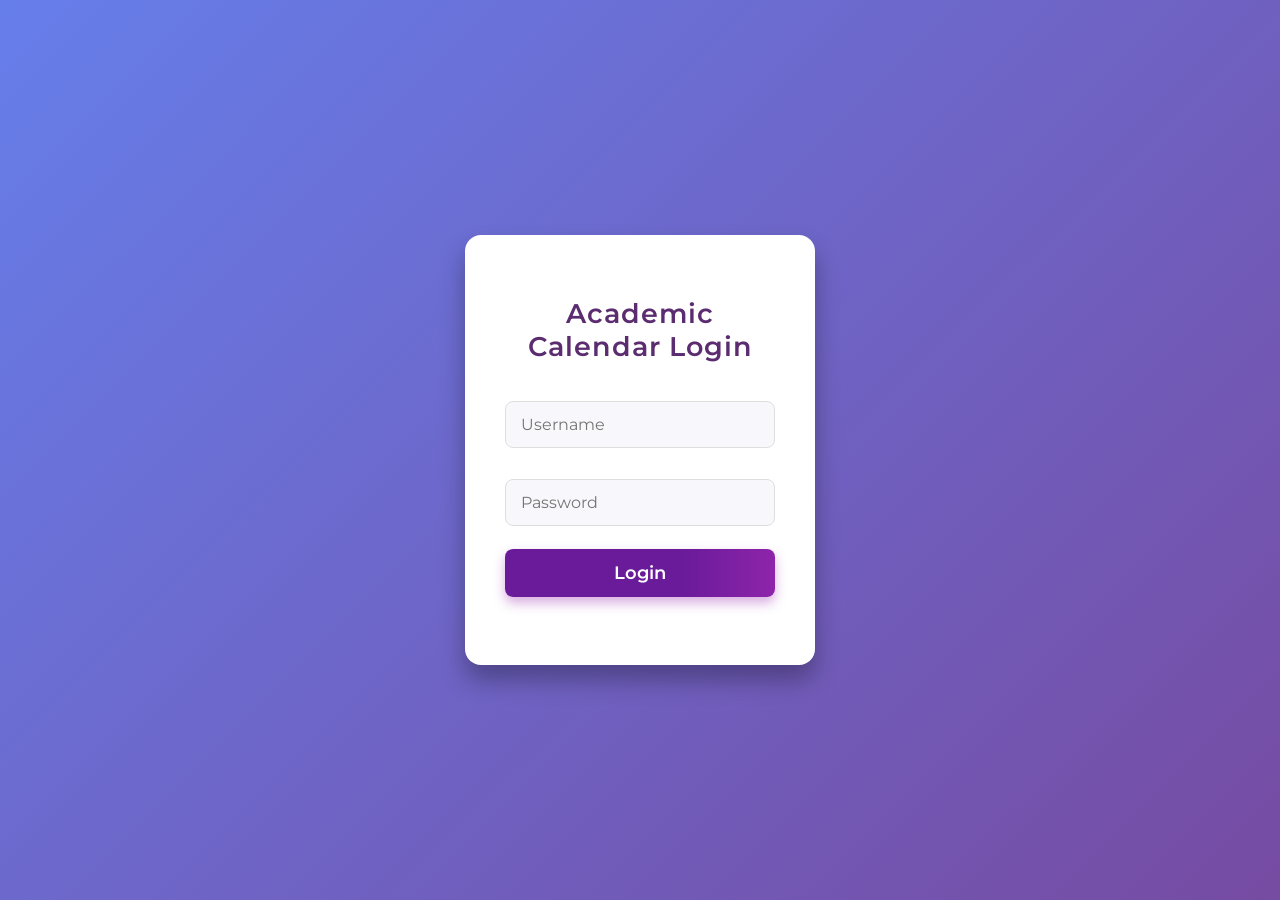
<file: index.html>
<!DOCTYPE html>
<html>
<head>
  <title>Academic Calendar Login</title>
  <meta name="viewport" content="width=device-width, initial-scale=1">
  <style>
    @import url('https://fonts.googleapis.com/css2?family=Montserrat:wght@400;600&display=swap');
    * {
      box-sizing: border-box;
      font-family: 'Montserrat', sans-serif;
    }
    body {
      margin: 0;
      padding: 0;
      min-height: 100vh;
      background: linear-gradient(135deg, #667eea, #764ba2);
      display: flex;
      justify-content: center;
      align-items: center;
    }
    .login-container {
      background: #fff;
      padding: 40px 40px 30px 40px;
      border-radius: 16px;
      box-shadow: 0 15px 25px rgba(0,0,0,0.30);
      width: 350px;
      max-width: 98vw;
      text-align: center;
      color: #333;
      transition: transform 0.3s;
    }
    .login-container:hover {
      transform: translateY(-3px) scale(1.01);
      box-shadow: 0 22px 32px rgba(0,0,0,0.33);
    }
    .login-container h2 {
      font-weight: 600;
      margin-bottom: 25px;
      font-size: 27px;
      color: #5B2C6F;
      letter-spacing: 1px;
    }
    input[type="text"], input[type="password"] {
      width: 100%;
      padding: 13px 15px;
      margin: 13px 0 18px 0;
      border: 1px solid #dedede;
      border-radius: 8px;
      font-size: 16px;
      transition: border-color 0.2s, box-shadow 0.2s;
      background: #f8f8fc;
      color: #2d2d2d;
    }
    input[type="text"]:focus,
    input[type="password"]:focus {
      outline: none;
      border-color: #764ba2;
      box-shadow: 0 0 7px #b39ddb99;
      background: #fff;
    }
    button {
      background: linear-gradient(90deg, #6a1b9a 66%, #8e24aa 100%);
      color: #fff;
      border: none;
      border-radius: 8px;
      padding: 13px 0 13px 0;
      width: 100%;
      font-size: 18px;
      font-weight: 600;
      cursor: pointer;
      margin-top: 5px;
      transition: background 0.3s, box-shadow 0.3s;
      box-shadow: 0 6px 12px #9c27b061;
    }
    button:hover, button:focus {
      background: linear-gradient(90deg, #8e24aa 50%, #ab47bc 100%);
      box-shadow: 0 9px 20px #ab47bcbb;
    }
    #login-msg {
      margin-top: 18px;
      font-weight: 600;
      font-size: 14px;
      color: #D84315;
      min-height: 20px;
    }
    @media(max-width: 500px) {
      body {
        padding: 0;
      }
      .login-container {
        width: 97vw;
        padding: 22px 9vw 18px 9vw;
        border-radius: 11px;
      }
      .login-container h2 {
        font-size: 22px;
        margin-bottom: 17px;
      }
      input[type="text"], input[type="password"] {
        font-size: 15px;
      }
      button {
        font-size: 16px;
        padding: 11px 0 11px 0;
      }
    }
    @media(max-width: 350px) {
      .login-container {
        padding: 15px 3vw 12px 3vw;
      }
    }
  </style>
</head>
<body>
  <div class="login-container">
    <h2>Academic Calendar Login</h2>
    <input type="text" id="username" placeholder="Username" autocomplete="username" />
    <input type="password" id="password" placeholder="Password" autocomplete="current-password" />
    <button onclick="login()">Login</button>
    <div id="login-msg"></div>
  </div>
  <script>
    const apiURL = "https://script.google.com/macros/s/AKfycbzsMIwmP48TRS4eIgDHNPzgQiQysQPQdQClLVshJ2qBqWJ5qgbDTpp0dUwPv6JzfMPVUA/exec";

    function login() {
      let uname = document.getElementById("username").value;
      let pwd = document.getElementById("password").value;
      fetch(`${apiURL}?action=login&username=${uname}&password=${pwd}`)
        .then(res => res.json())
        .then(data => {
          if (data.success && data.admin) {
            localStorage.setItem("role", "admin");
            window.location.href = "admin.html";
          } else if (data.success && data.emp) {
            localStorage.setItem("role", "employee");
            localStorage.setItem("emp", JSON.stringify(data.emp));
            window.location.href = "employee.html";
          } else {
            document.getElementById("login-msg").textContent = "Invalid credentials";
          }
        });
    }
  </script>
</body>
</html>
</file>
<file: style.css>
/* --- 🎯 FIX 1: ADVANCED SHADOW & SOFTER TEXT COLOR --- */
:root {
  --primary-color: #a259ff;
  --accent-color: #ffb74d;
  --secondary-color: #f48fb1;
  --text-dark: #2c3e50; /* Softer, less harsh black */
  --text-light: #fff;
  --card-bg: #ffffff;
  /* Updated for dual-layer depth effect */
  --shadow-color-subtle: rgba(0, 0, 0, 0.05); 
  --shadow-color-deep: rgba(0, 0, 0, 0.12);
  --radius: 20px;
  --transition: all 0.3s ease;
}

/* Update all Card Shadows to use the new layered effect */
.dashboard-header,
.calendar-card,
#employeePanel,
#leave-requests-list,
#events-list,
#add-forms-container,
.modal-content {
  /* Using two shadows for better elevation and depth */
  box-shadow: 0 4px 10px var(--shadow-color-subtle),
              0 15px 30px var(--shadow-color-deep); 
}
/* Keep your purple gradient background from login page */
body {
  margin: 0;
  font-family: "Poppins", sans-serif;
  background: linear-gradient(135deg, #800080, #955ede);
  min-height: 100vh;
  color: var(--text-dark);
  transition: var(--transition);
}

/* ===== CONTAINER ===== */
.admin-container {
  padding: 25px;
  max-width: 1300px;
  margin: 0 auto;
}

/* ===== HEADER ===== */
.dashboard-header {
  display: flex;
  justify-content: space-between;
  align-items: center;
  background: var(--card-bg);
  padding: 15px 25px;
  border-radius: var(--radius);
  box-shadow: 0 8px 25px var(--shadow-color);
  color: var(--text-dark);
  font-weight: 500;
  margin-bottom: 25px; /* Added spacing between header and calendar */

  /* --- 🎯 FIX 7: INCREASED SPACING FOR CLARITY --- */

/* Header ke neeche gap badhaya */
.dashboard-header {
  margin-bottom: 30px; 
}

/* Section Grid mein cards ke beech gap badhaya */
.section-grid {
  gap: 25px; /* Ya 30px agar zyada space chahiye */
}

/* Add Forms Container ke andar spacing */
#add-forms-container {
    padding: 35px; /* Padding badhaya for premium look */
}
}

.dashboard-header h2 {
  font-size: 1.4rem;
  color: var(--primary-color);
}

/* --- 🎯 FIX 10: SECTION HEADING VISUAL WEIGHT --- */

/* Targets h3 in Employee, Leaves, Events, Forms */
#employeePanel h3,
#leave-requests-list h3,
#events-list h3,
#add-forms-container h3,
.modal-content h3 {
    /* Primary color ka left border add kiya */
    border-left: 5px solid var(--primary-color);
    padding-left: 15px; 
    font-size: 1.25rem; /* Thoda bada font size */
    margin-bottom: 20px; /* Thodi zyada space */
    font-weight: 700; /* Zyaada bold */
}


#logout-btn {
  background: linear-gradient(135deg, var(--primary-color), var(--secondary-color));
  color: #fff;
  border: none;
  border-radius: 25px;
  padding: 10px 20px;
  font-weight: 500;
  cursor: pointer;
  transition: var(--transition);
}

#logout-btn:hover {
  transform: scale(1.05);
  opacity: 0.9;
}

/* ===== CALENDAR CARD ===== */
.calendar-card {
  background: var(--card-bg);
  border-radius: var(--radius);
  box-shadow: 0 8px 20px var(--shadow-color);
  padding: 20px;
  transition: var(--transition);
  margin-bottom: 25px;
}

/* ===== CALENDAR CARD ===== */

/* Add spacing between Admin Dashboard and November 2025 */
.calendar-header {
  display: flex;
  justify-content: center;
  align-items: center;
  font-weight: 600;
  margin: 20px 0; /* Increased spacing */
  /* Increased horizontal gap between elements (buttons and month name) */
  gap: 20px;
}

.calendar-header button {
  background: var(--primary-color);
  color: white;
  border: none;
  border-radius: 10px;
  padding: 5px 10px;
  cursor: pointer;
  transition: var(--transition);
}

/* ... (rest of the calendar styles) ... */


.calendar-header button:hover {
  background: var(--accent-color);
}

/* ===== WEEKDAYS ===== */
.calendar-weekdays {
  display: grid;
  grid-template-columns: repeat(7, 1fr);
  text-align: center;
  color: var(--primary-color);
  font-weight: 500;
  margin-bottom: 8px;
}

/* ===== CALENDAR DATES ===== */
/* ===== CALENDAR DATES ===== */

/* ===== CALENDAR DATES ===== */
/* ===== CALENDAR DATES ===== */
.calendar-days div {
    padding: 10px 5px; 
    border-radius: 20px;
    cursor: pointer;
    transition: var(--transition);
    text-align: center;
    height: 70px;
    display: flex;
    flex-direction: column;
    align-items: center;
    justify-content: center;
    box-sizing: border-box; /* Ensures padding is included in height/width */
    
    /* 🎯 FIX 1: Overlap se bachne ke liye content ka margin/spacing kam karein */
    /* Hum padding ko 5px hi rakhte hain, aur yeh सुनिश्चित karte hain ki inner content overflow na kare */
}

/* 🎯 FIX 2: Date aur label (PH, CH, etc.) ke liye extra space define karein */
.calendar-days div > * {
    /* Har inner element ko thodi si horizontal breathing space de dein */
    margin-left: 1px;
    margin-right: 1px;
}

/* Inactive dates (previous or next month) */
.calendar-days > div.inactive {
  background-color: #ffffff;
  color: #ccc;
  box-shadow: none;
}


.calendar-days {
  display: grid;
  grid-template-columns: repeat(7, 1fr);
  gap: 10px; /* Same gap between all date columns */
}


/* ===== CALENDAR DATES CONTAINER FIX (For Animation) ===== */
.calendar-days {
    display: grid;
    grid-template-columns: repeat(7, 1fr);
    gap: 10px;
    
    /* 🎯 FIX 1a: Animation ke liye zaroori: Current month container ko overflow hide karein */
    overflow: hidden; 
    
    /* 🎯 FIX 1b: Animation ke liye position relative set karein */
    position: relative; 
    
    /* Transition ko smooth rakhne ke liye height change par transition */
    transition: height 0.3s ease-out; 
}

/* 🎯 FIX 2: ANIMATION KEYFRAMES AND CLASSES */

/* Naye month ko right se slide karke screen par laana */
@keyframes slideInRight {
    from {
        transform: translateX(100%); /* Screen ke bahar right side se start hoga */
        opacity: 0.5;
    }
    to {
        transform: translateX(0); /* Final position */
        opacity: 1;
    }
}

/* Purane month ko screen se left ki taraf slide karke bahar le jaana */
@keyframes slideOutLeft {
    from {
        transform: translateX(0); /* Start from current position */
        opacity: 1;
    }
    to {
        transform: translateX(-100%); /* Left side se screen ke bahar chala jayega */
        opacity: 0;
    }
}

.slide-in-right {
    animation: slideInRight 0.4s ease-out forwards;
}

.slide-out-left {
    animation: slideOutLeft 0.4s ease-out forwards;
    /* Jab animation ho jaaye, toh element ko hata dein */
    position: absolute; 
    top: 0;
    left: 0;
    width: 100%;
}

/* --- 🎯 FIX 12: CALENDAR DATE BLOCK BACKGROUND --- */

/* Calendar Days Grid me har cell (div) ko target karein */
/* ===== CALENDAR DATES ===== */
.calendar-days {
    display: grid;
    grid-template-columns: repeat(7, 1fr);
    /* 🎯 FIX 1: Border-box ensure karta hai ki padding aur border width ke andar ho */
    box-sizing: border-box; 
    gap: 10px; /* Same gap between all date columns */
    overflow: hidden; 
    position: relative; 
    transition: height 0.3s ease-out; 
    padding: 0 10px; /* Horizontal padding added to container (optional but helps) */

    box-sizing: border-box;
}

/* 🎯 Agar PH/CH label date number ke upar overlap ho raha hai, toh isko thoda chhota kar dein */
.holiday-type {
    font-size: 0.7rem;
    font-weight: bold;
    color: #bb4dff;
    /* 🎯 FIX 2: Label ko date se dur rakhne ke liye margin de dein */
    margin-top: 4px; 
}
/* Inactive dates (pichle ya agle mahine ki) ko white rakhenge */
.calendar-days > div.inactive {
    background-color: white; /* Inactive cells ka background clear rakha */
    color: #ccc; /* Dates ko halka kiya */
    box-shadow: none; /* Shadow hata do */
}


/* Existing colors (holiday, today, leave, weekoff) will automatically override the #f7f7f7.
   Hum yeh ensure karenge ki vo colors sahi hain. */

/* EXAMPLE: Agar Today ka color override nahi ho raha, to usse update karein */
.calendar-days > div.today {
    background-color: #afe6a3; /* Today ka color maintain/ensure kiya */
    color: white; 
    font-weight: bold;
}

/* EXAMPLE: Approved Leave ka color */
.calendar-days > div.leave {
   .calendar-days .leave {
    /* 🎯 FIX: कलर को #fcdde6 पर सेट करें - यह हल्का, वीडियो जैसा गुलाबी रंग है */
    background-color: #fcdde6; 
    color: #DE0F54; /* Text color */
    font-weight: bold;
}
}

/* Ensure the holiday-type badge background is clear (Optional, if you have one) */
.calendar-days > div .holiday-type {
    /* If you want the badge to stand out */
    /* background-color: rgba(255, 255, 255, 0.8); */
    font-size: 0.7em;
    font-weight: 500;
}

.calendar-days div {
  padding: 10px 5px; /* Added padding */
  border-radius: 20px;
  cursor: pointer;
  transition: var(--transition);
  text-align: center;
  height: 70px; /* Equal size for all boxes */
  display: flex;

  /* --- KEY CHANGES --- */
  flex-direction: column; /* Stack date and label vertically */
  align-items: center;
  justify-content: center;
  box-sizing: border-box; /* Keeps height consistent */
  /* --- END CHANGES --- */
}


/* Add :not() to the selector */
.calendar-days div:not(.holiday, .weekoff, .leave, .today):hover {
  background: var(--accent-color);
  color: white;
  transform: scale(1.05);
}

/* --- 🎯 FIX 4: CALENDAR DAY HOVER ENHANCEMENT --- */
/* --- 🎯 FIX 4: CALENDAR DAY HOVER ENHANCEMENT --- */
.calendar-days div:not(.holiday, .weekoff, .leave, .today):hover {
    background: var(--accent-color);
    color: white;
    /* 🎯 FIX 3: ISS LINE KO HATAA DEIN YA 'scale(1)' PAR SET KAREIN */
    transform: scale(1); 
    
    /* Shadow rakhte hain, agar aapko chahiye */
    box-shadow: 0 5px 15px rgba(255, 183, 77, 0.4); 
}

/* Global button/div hover styles ko bhi check karein, agar woh bhi affect kar rahe hain: */
.calendar-days div:not(.holiday, .weekoff, .leave, .today):hover {
    /* ... */
    transform: scale(1); /* Ensure no scaling is happening */
}

/* Active/Selected date ko thoda soft banate hain */
.calendar-day.active,
.calendar-day.selected {
    background-color: var(--accent-color) !important;
    color: var(--text-dark) !important; /* Text color ko dark rakhein */
    box-shadow: 0 4px 10px rgba(0, 0, 0, 0.15);
    /* Transition ko apply karo taki smooth dikhe */
    transition: var(--transition);
}


/* ===== LEGEND ===== */
.calendar-legend {
  display: flex;
  justify-content: center; /* Centered line */
  align-items: center;
  gap: 20px;
  margin-top: 20px;
  text-align: center;
  font-size: 0.95rem;

  /* --- 🎯 FIX 9: ELEVATED LEGEND COLORS --- */

.legend-color {
  width: 16px; /* Thoda bada kiya */
  height: 16px; /* Thoda bada kiya */
  border-radius: 50%;
  /* Small shadow added to make the color dots 'pop' */
  box-shadow: 0 2px 5px rgba(0, 0, 0, 0.2); 
}
}

.legend-item {
  display: flex;
  align-items: center;
  gap: 6px;
}

.legend-color {
  width: 14px;
  height: 14px;
  border-radius: 50%;
}

.holiday-color { background: #42a5f5; }
.weekoff-color { background: #ceced0; }
.leave-color { background: #de0f54; }
.today-color { background: #81c784; }

/* ===== SECTION GRID ===== */
.section-grid {
  margin-top: 25px;
  display: grid;
  grid-template-columns: repeat(auto-fit, minmax(310px, 1fr));
  gap: 20px;

  /* --- 🎯 FIX 7: INCREASED SPACING FOR CLARITY --- */

/* Header ke neeche gap badhaya */
.dashboard-header {
  margin-bottom: 30px; 
}

/* Section Grid mein cards ke beech gap badhaya */
.section-grid {
  gap: 25px; /* Ya 30px agar zyada space chahiye */
}

/* Add Forms Container ke andar spacing */
#add-forms-container {
    padding: 35px; /* Padding badhaya for premium look */
}
}

/* ===== EMPLOYEE LIST ===== */
#employeePanel {
  background: var(--card-bg);
  border-radius: var(--radius);
  box-shadow: 0 8px 20px var(--shadow-color);
  padding: 30px;
}

#employeePanel h3 {
  color: var(--primary-color);
  font-size: 1.1rem;
  margin-bottom: 54px;
}

#empSearch {
  width: 100%;
  padding: 8px 1px;
  border: 1px solid #ddd;
  border-radius: 10px;
  margin-bottom: 10px;
  font-family: inherit;
  text-align: center;
}

.employee-list {
  list-style: none;
  padding: 0;
  margin: 0;
}

.employee-list li {
  background: #f9f9ff;
  border-radius: 12px;
  margin-bottom: 10px;
  padding: 10px;
  cursor: pointer;
  transition: var(--transition);
  font-weight: 500;
  color: var(--text-dark);
  text-align: center;
}

.employee-list li:hover {
  background: linear-gradient(135deg, #a259ff, #f48fb1);
  color: white;
  transform: scale(1.02);
}

/* --- 🎯 FIX 6: EMPLOYEE LIST HOVER SHADOW --- */
.employee-list li:hover {
    background: linear-gradient(135deg, #a259ff, #f48fb1);
    color: white;
    transform: scale(1.02);
    /* Purple gradient ke matching subtle shadow add kiya */
    box-shadow: 0 5px 15px rgba(162, 89, 255, 0.4); 
}

/* Employee folder open style */
.employee-folder {
  margin-left: 15px;
  background: #f5f5ff;
  border-left: 3px solid var(--primary-color);
  padding: 10px 15px;
  border-radius: 10px;
}

/* ===== LEAVE REQUESTS ===== */
#leave-requests-list {
  background: var(--card-bg);
  border-radius: var(--radius);
  box-shadow: 0 8px 20px var(--shadow-color);
  padding: 20px;
  overflow-x: auto;

  
  background: var(--card-bg);
  border-radius: var(--radius);
  box-shadow: 
    0 4px 10px var(--shadow-color-subtle),
    0 15px 30px var(--shadow-color-deep);

  /* Height adjusts to content */
  height: auto;
  max-height: none;

  /* Spacing like Employee Panel */
  padding: 30px;

  /* Allow horizontal scroll only (for wide tables) */
  overflow-x: auto;
  overflow-y: visible;


}

#leave-requests-list h3 {
  color: var(--primary-color);
  font-size: 1.1rem;
  margin-bottom: 17px;
}

#admin-leave-requests {
  width: 100%;
  border-collapse: collapse;
}

#admin-leave-requests th,
#admin-leave-requests td {
 padding: 12px 10px;  /* Padding को 9px से 12px किया for better spacing */
border-bottom: 1px solid #eee;
text-align: left;

}

#admin-leave-requests tr:hover {
  background: #f9f9ff;
}

.approve-btn,
.reject-btn {
  border: none;
  padding: 6px 12px;
  border-radius: 20px;
  font-weight: 500;
  color: #fff;
  cursor: pointer;
  transition: var(--transition);
  font-size: 0.9rem;
}

.approve-btn {
  background: linear-gradient(135deg, #4caf50, #81c784);
}

.reject-btn {
  background: linear-gradient(135deg, #e53935, #ef5350);
}

.approve-btn:hover,
.reject-btn:hover {
  transform: scale(1.05);
}

/* ===== EVENTS ===== */
#events-list {
  background: var(--card-bg);
  border-radius: var(--radius);
  box-shadow: 0 8px 20px var(--shadow-color);
  padding: 15px;
}

#events-list h3 {
  color: var(--primary-color);
  margin-bottom: 8px;
}


/* ===== ADD FORMS ===== */
#add-forms-container {
  background: var(--card-bg);
  border-radius: var(--radius);
  box-shadow: 0 8px 20px var(--shadow-color);
  /* Increased padding from 20px to 30px */
  padding: 30px;
}

.form-row {
    /* 🎯 Increased spacing between fields */
    margin-bottom: 20px;
}

/* --- 🎯 FIX 2: INPUT FIELDS (Inset Shadow & Softer Radius) --- */
input,
select {
    /* 1. Radius ko 10px se 15px kiya for smoother look */
    border-radius: 15px;
    /* 2. Added a subtle inset shadow for depth/press effect */
    box-shadow: inset 0 1px 3px rgba(0, 0, 0, 0.08); 
}

/* --- 🎯 FIX 3: BUTTON ACTIVE/PRESS EFFECT --- */
/* Add button press effect (Scale down on click) */
button:active {
    transform: scale(0.98); 
    /* Click par shadow hata denge for real 'press' feel */
    box-shadow: none !important;
}

/* Log out button ko bhi yahi effect de do */
#logout-btn:active {
    transform: scale(0.98);
}

/* --- 🎯 FIX 8: FOCUS VISIBILITY (User Engagement) --- */

input:focus,
select:focus,
#empSearch:focus {
    /* Default ugly outline hatao */
    outline: none; 
    /* Primary color ka subtle glow do */
    border-color: var(--primary-color);
    box-shadow: 0 0 0 3px rgba(162, 89, 255, 0.25); /* Primary color glow */
    transition: box-shadow 0.2s ease;
}

input,
select {
  width: 100%;
  /* Internal padding set to 15px on left/right */
  padding: 12px 15px;
  border: 1px solid #ddd;
  border-radius: 10px;
  font-family: inherit;
  font-size: 1rem;
  box-sizing: border-box;
  /* Text is left-aligned for easy typing */
  text-align: left;
}



/* 🎯 FIX 3: Add Employee Button (High Priority Styling) */
#addEmployeeBtn {
    background: linear-gradient(135deg, var(--primary-color), var(--secondary-color)) !important; 
    color: white !important;
    border: none !important;
    border-radius: 25px !important; 
    /* Make it significantly bigger */
    padding: 14px 25px !important; 
    font-weight: 600 !important;
    font-size: 1.1rem !important; /* Larger text */
    width: 100% !important; /* Full width */
    margin-top: 10px !important; /* Add top margin for separation */
    /* Zaroori: Global button hover ko override karein */
    transform: none !important; 
}

#addEmployeeBtn:hover {
    opacity: 0.9;
    transform: scale(1.01) !important;
}

/* Global Button Styles ko thoda kam prominent rakhte hain */
button {
    /* Existing global button styles yahan honge */
    padding: 10px 20px; 
    border-radius: 20px;
}

button {
  background: linear-gradient(135deg, var(--primary-color), var(--secondary-color));
  color: white;
  border: none;
  border-radius: 20px;
  padding: 8px 18px;
  font-weight: 500;
  cursor: pointer;
  transition: var(--transition);
}

button:hover {
  opacity: 0.9;
  transform: scale(1.03);
}


/* ===== MODAL ===== */

.modal {
    display: none; 
    position: fixed;
    z-index: 1000;
    left: 0;
    top: 0;
    width: 100%;
    height: 100%;
    overflow: hidden; /* Main modal overlay should not scroll */
    background-color: rgba(0, 0, 0, 0.5); 
    justify-content: center;
    align-items: center;
    opacity: 0; 
    transition: opacity 0.4s ease; 

    /* --- 🎯 FIX 5: MODAL BACKDROP BLUR (Requires modern browser) --- */
.modal {
    /* ... existing styles ... */
    
    /* Background ko thoda light kiya for better blur contrast */
    background-color: rgba(0, 0, 0, 0.3); 
    
    /* Add the blur effect (Main Advanced Feature) */
    backdrop-filter: blur(5px);
    -webkit-backdrop-filter: blur(5px); /* For Safari support */
    
    /* Ensure the modal overlay is full screen and not scrollable */
    overflow: hidden; 
}
}

/* Modal is shown by JS setting display: flex and then adding 'show' class */
.modal.show {
    display: flex; 
    opacity: 1; 
}

.modal-content {
    background: var(--card-bg);
    border-radius: var(--radius);
    box-shadow: 0 0 20px rgba(0, 0, 0, 0.15);
    padding: 15px;
    position: relative; 
    
    /* 🛠️ FIX 1: Modal Content ko screen ke andar constrain karna */
    max-width: 600px; 
    width: 90%; 
    margin: 50px auto; 
    
    /* Max height set karte hain, taki content visible rahe */
    max-height: 90vh; /* Viewport height ka 90% */
    display: flex;
    flex-direction: column; /* Allows content and close button to stack */
    
    transform: scale(0.7); 
    opacity: 0; 
    transition: transform 0.4s ease, opacity 0.4s ease; 
}

/* 🎯 KEY FIX: Yeh block content ko scrollable banayega */
.modal-body-scroll {
    /* 🛠️ FIX 2: Content ko scrollable banana */
    overflow-y: auto; 
    /* Close button ke neeche se scrolling start ho */
    padding-top: 10px; 
}

/* When the modal is fully visible, apply final state to content */
.modal.show .modal-content {
    transform: scale(1); 
    opacity: 1; 
}

.modal-content h3 {
    color: var(--primary-color);
    /* Close button ke liye jagah banana */
    margin-top: 10px; 
    margin-bottom: 10px;
}

/* 🛠️ Close Button Fix (Pichle fix se, same rahega) */
/* 🛠️ Close Button Fix: Scrollbar Overlap and Visibility */
.close {
    color: #999;
    position: absolute;
    top: 5px;   
    /* 🎯 KEY CHANGE: Right position increased to avoid scrollbar overlap */
    right: 25px; 
    font-size: 35px; 
    font-weight: 300; 
    cursor: pointer;
    transition: color 0.2s;
    line-height: 1; 
    padding: 10px; 
    z-index: 1010; 
}

.close:hover,
.close:focus {
    color: var(--primary-color); 
    text-decoration: none;
    outline: none;
}
/* -------------------------------------------------------------------------- */


/* 📱 RESPONSIVE STYLES ADJUSTMENT */
@media (max-width: 768px) {
    /* ... (rest of the mobile styles) ... */

    /* --- EMPLOYEE MODAL FIXES --- */
    .modal-content {
        padding: 10px; 
    	width: 95%; 
    	margin: 20px auto;
        max-height: 95vh; /* Mobile par thodi zyada height */
    }
    
    .modal-body-scroll {
        padding-top: 5px; /* Mobile par thoda kam padding */
    }
}

/* ... (rest of the CSS) ... */

/* --- ADD This Block to style.css (Near the end, or under MODAL section) --- */

.modal {
    display: none; /* Default state: hidden */
    position: fixed;
    z-index: 1000;
    left: 0;
    top: 0;
    width: 100%;
    height: 100%;
    overflow: auto;
    background-color: rgba(0, 0, 0, 0.4); /* Dark background overlay */
    justify-content: center;
    align-items: center;
    opacity: 0; /* Animation Start: Invisible */
    transition: opacity 0.4s ease; /* Fade in/out duration */
}

/* Modal is shown by JS setting display: flex and then adding 'show' class */
.modal.show {
    opacity: 1; /* Animation End: Fully visible */
}

.modal-content {
    /* Existing styles will apply */
    transform: scale(0.7); /* Animation Start: Smaller size */
    opacity: 0; /* Animation Start: Invisible content */
    transition: transform 0.4s ease, opacity 0.4s ease; /* Scale and fade duration */
    max-width: 600px; /* Optional: Set max width */
    margin: 50px auto; /* Center the modal vertically a bit */
}

/* When the modal is fully visible, apply final state to content */
.modal.show .modal-content {
    transform: scale(1); /* Animation End: Full size */
    opacity: 1; /* Animation End: Fully visible content */
}
/* -------------------------------------------------------------------------- */

/*
 * =========================================
 * CALENDAR DAY HIGHLIGHTS (The Fix)
 * =========================================
*/

/* 1. Holiday (from your .holiday-color) */
.calendar-days .holiday {
    background-color: #f1e6ff; /* Light purple */
    color: #bb4dff; /* Your legend color */
    font-weight: bold;
}

/* This styles the 'PH', 'CH' text from your JS */
.holiday-type {
    font-size: 0.7rem;
    font-weight: bold;
    color: #bb4dff;
    margin-top: 4px; /* Space between date and type */
}

/* 2. Standard Week-off (from your .weekoff-color) */
/* We use a standard gray bg, as your blue is very dark */
.calendar-days .weekoff {
    /* 🎯 FIX: Background color ko halke neele/sky blue par set karein */
    background-color: #e3f2fd; /* Very Light Blue */
    color: #42a5f5; /* Matching Darker Blue for text */
    font-style: italic;
}

/* 3. Approved Leave (from your .leave-color) */
.calendar-days .leave {
    /* 🎯 FIX: कलर को #fcdde6 पर सेट करें - यह हल्का, वीडियो जैसा गुलाबी रंग है */
    background-color: #fcdde6; 
    color: #DE0F54; /* Text color */
    font-weight: bold;
}

/* 4. Today (from your .today-color) */
.calendar-days .today {
    background-color: #eaf9eb; /* Light green */
    color: #388e3c; /* Darker green for readability */
    font-weight: bold;
    /* Adds a border to make 'Today' stand out */
    border: 2px solid #81c784; 
}

/* Ensures 'Today' border is visible on other highlights */
.calendar-days .holiday.today,
.calendar-days .weekoff.today,
.calendar-days .leave.today {
    border: 2px solid #81c784;
}

/* ===== RESPONSIVE STYLES (Mobile First: max-width: 768px) ===== */
@media (max-width: 768px) {
    /* --- HEADER & BASE LAYOUT --- */
    .admin-container {
        padding: 15px; /* Reduce overall padding on small screens */
    }

    .dashboard-header {
        flex-direction: column;
        gap: 15px;
        text-align: center;
        padding: 15px;
    }

    /* Make the content sections stack vertically */
    .section-grid {
        /* The grid will now force one column */
        grid-template-columns: 1fr;
        gap: 20px;
    }
    
    /* Ensure forms container padding is consistent */
    #add-forms-container {
        padding: 15px;
    }

    /* --- CALENDAR ADJUSTMENTS --- */
    
    /* --- CALENDAR ADJUSTMENTS (Mobile View) --- */
/* ===== RESPONSIVE STYLES (Mobile First: max-width: 768px) ===== */
@media (max-width: 768px) {
    /* --- CALENDAR ADJUSTMENTS (Mobile View) --- */
    
    /* 🎯 FIX 1: Calendar Day Block Size Adjustments */
    .calendar-days div {
        /* Height ko thoda aur kam karein ya auto rakhein */
        height: 50px; /* 55px se 50px kiya, agar 55px par bhi issue ho */
        
        /* Padding ko kam karein taki space mile */
        padding: 3px; 
        
        /* Font size ko kam karein taki date overlap na ho */
        font-size: 0.85rem; 
        
        /* Ensure content is centered, jaisa aapne set kiya hai */
        display: flex;
        flex-direction: column;
        align-items: center;
        justify-content: center;

        .calendar-card {
        padding: 10px; /* Calendar card ki padding kam ki */
    }

    /* 🎯 FIX 3: Calendar Days Container (Grid) Fix */
    .calendar-days {
        /* Mobile par gap ko thoda aur kam karein */
        gap: 5px; 
        /* Container ki padding kam rakhein ya 0 kar dein, agar card padding use ho rahi ho */
        padding: 0; 
    }

    /* 🎯 FIX 4: Calendar Date Block Size Adjustments (Most Important) */
    .calendar-days div {
        /* Height ko thoda aur kam kiya */
        height: 45px; 
        
        /* Padding ko bahut kam karein taki space mile */
        padding: 2px; 
        
        /* Font size ko kam karein */
        font-size: 0.8rem; 
        
        /* Border radius ko bhi thoda kam kar sakte hain */
        border-radius: 10px; 
    }
    
    /* 🎯 FIX 5: Weekdays ko bhi adjust karein */
    .calendar-weekdays {
        font-size: 0.75rem;
        gap: 5px; /* Calendar days se match karein */
    }

    /* 🎯 FIX 6: Holiday Label ka size aur kam karein */
    .holiday-type {
        font-size: 0.55rem; 
        margin-top: 1px;
    }
    }
    
    /* 🎯 FIX 2: Holiday Label/Type ka size aur margin kam karein */
    .holiday-type {
        font-size: 0.6rem; /* Label ka size kam kiya */
        margin-top: 2px; /* Date aur label ke beech ki space kam ki */
    }
    
    /* 🎯 FIX 3: Container Gap ko thoda kam kar sakte hain (Optional, agar zyada chipke lage toh mat karein) */
    .calendar-days {
        gap: 8px; /* 10px se 8px kiya */
    }

    /* ... baaki ke mobile styles ... */
}

/* Yeh nikal dein, agar apne pehle add kiya tha to: */
/*
.calendar-days div > * {
    position: absolute;
    top: 50%;
    left: 50%;
    transform: translate(-50%, -50%);
    width: 90%; 
}
*/
    
    /* Make the event text smaller on mobile */
    .holiday-type {
        font-size: 0.6rem;
    }
    
    /* Adjust spacing in the legend */
    .calendar-legend {
        flex-wrap: wrap; /* Allows legend items to wrap onto the next line */
        justify-content: space-around;
        gap: 10px;
        font-size: 0.8rem;
    }
    
    .legend-item {
        margin: 5px 0;
    }

    /* --- FORM TAB ADJUSTMENTS --- */
    
    /* Make the tab controls fill the width and ensure readability */
    #tab-controls { 
        flex-wrap: wrap;
        width: 100%;
        margin-bottom: 10px !important;
    }

    #tab-controls button {
        flex: 1 1 30%; /* Allows buttons to share space, up to three per line */
        font-size: 0.85rem;
        padding: 8px 5px;
        text-align: center;
        border-radius: 0 !important; /* Remove individual button rounding for cleaner block look */
    }
    
    /* Fix specific button rounding for mobile block layout */
    #tab-controls #tab-employee-btn {
        border-radius: 8px 0 0 0 !important;
    }
    #tab-controls #tab-weekoff-btn {
        border-radius: 0 8px 0 0 !important;
    }
    
    /* --- TABLE ADJUSTMENTS (for Admin Leaves/Events) --- */
    
    /* Allows tables to scroll horizontally if content overflows (important for small screens) */
    #leave-requests-list, #events-list {
        overflow-x: auto;
    }

    /* Ensure table content doesn't shrink too much */
    #admin-leave-requests, #events {
        min-width: 350px; /* Ensures table is usable even if a bit wide */
    }
    
    /* Smaller button size for approve/reject */
    .approve-btn, .reject-btn {
        padding: 5px 10px;
        font-size: 0.8rem;
    }
    
    /* --- EMPLOYEE MODAL FIXES --- */
    .modal-content {
        width: 95%; /* Make the modal wider on small screens */
        margin: 20px auto;
    }
    
    .calendar-header-modal button {
        /* Align with main calendar buttons */
        padding: 5px 10px; 
    }

    /* --- CLEANUP (From your previous code) --- */
    /* Removed redundant .calendar-day selectors as you are using .calendar-days div */
    
}
  /* 🩶 FIX: Remove unwanted inner white line from highlighted calendar cell */
.calendar-day {
  position: relative;
  border: none !important;
  overflow: hidden;
}

.calendar-day::before {
  display: none !important; /* Remove any pseudo-element creating inner line */
}

.calendar-day:hover {
  border: none !important;
  outline: none !important;
  transform: scale(1.03);
}

/* Active or selected date cell styling */
.calendar-day.active,
.calendar-day.selected {
  background-color: #ffb74d !important; /* Orange highlight */
  color: #faf7f74a !important;
  box-shadow: 0 4px 10px rgba(0, 0, 0, 0.15);
}

/* ===== UPCOMING EVENTS TABLE STYLES (for #events-list) - FINAL FIX ===== */

#events-list table {
    width: 100%;
    border-collapse: collapse; 
    margin-top: 15px; 
}

/* Style the table headers and data cells */
#events-list th,
#events-list td {
    padding: 10px 0;
    text-align: left; 
    border-bottom: 1px solid #f0f0f0; 
}

/* Style the table headers (Date, Event, Type) */
#events-list th {
    font-weight: 600;
    color: var(--primary-color); 
    background-color: #f7f7f7; 
    padding: 10px 0; 
}

/* 🎯 FIX 2a: Define column widths to create proper gaps */
#events-list tr th:nth-child(1), 
#events-list tr td:nth-child(1) {
    /* Date column: Fixed width, for clear separation from Event Name */
    width: 20%; 
    padding-left: 10px; 
}

#events-list tr th:nth-child(2), 
#events-list tr td:nth-child(2) {
    /* Event column: Takes up most space */
    width: 50%; 
}

#events-list tr th:nth-child(3), 
#events-list tr td:nth-child(3) {
    /* 🎯 FIX 2b: Type column: Increased gap from Action, ensuring space */
    width: 15%;
    text-align: center; /* Center align Type */
}

/* 🎯 FIX 2c: Action column spacing and alignment */
#events-list tr th:nth-child(4), 
#events-list tr td:nth-child(4) {
    width: 15%; /* Action column width */
    text-align: center;
    padding-right: 10px; 
    font-weight: 500;
}

/* Remove bottom border from the last row for a clean look */
#events-list tr:last-child td {
    border-bottom: none;
}
/* ===== EMPLOYEE LEAVE APPLICATIONS TABLE STYLES ===== */

/* Target the table inside the leave section */
#emp-leave-table table {
    width: 100%;
    border-collapse: collapse;
    margin-top: 10px; /* Space below the heading */
}

#emp-leave-table th,
#emp-leave-table td {
    padding: 12px 10px;
    border-bottom: 1px solid #eee;
    text-align: left;
}

#emp-leave-table th {
    background-color: #f7f7f7;
    font-weight: 600;
    color: var(--primary-color);
}

#emp-leave-table tr:hover {
    background-color: #f6f9f9;
}

/* Optional: To highlight approved/pending rows */
#emp-leave-table tr.approved {
    color: #d7f229; /* Green text for Approved */
}
#emp-leave-table tr.pending {
    color: #510202; /* Orange text for Pending */
}

/* ===== EMPLOYEE DETAILS SECTION TEXT OVERFLOW FIX (Inside Modal) ===== */

/* 🎯 Target the span that holds the actual value (e.g., phone number or date) */
.employee-details-section span {
    /* 1. Ensure text breaks properly */
    word-break: break-word; 
    /* 2. Legacy support for word breaking */
    overflow-wrap: break-word; 
    /* 3. Ensures the span takes necessary width but doesn't overflow parent */
    display: inline-block; 
    max-width: 100%; 
}

.employee-details-section p, 
.employee-details-section .employee-detail-row {
    display: flex; /* Makes the Label (strong) and Value (span) sit side-by-side */
    justify-content: flex-start;
    gap: 5px; /* Gap between label and value */
    margin: 0;
    padding-left: 5px; 
    font-size: 0.95rem;
}

/* ===== EMPLOYEE DETAILS SECTION TEXT OVERFLOW FIX (Inside Modal) ===== */

/* 🎯 FIX 2a: पूरे डिटेल्स सेक्शन को पैडिंग दें */
.employee-details-section {
    padding: 15px 0 15px 0; /* ऊपर और नीचे 15px पैडिंग जोड़ें */
    margin-bottom: 20px; /* कैलेंडर से ऊपर एक गैप दें */
    border-bottom: 1px solid #f0f0f0; /* Optional: नीचे एक हल्की लाइन जोड़ें */
}

/* 🎯 Target the span that holds the actual value (e.g., phone number or date) */
.employee-details-section span {
    /* 1. Ensure text breaks properly */
    word-break: break-word; 
    /* 2. Legacy support for word breaking */
    overflow-wrap: break-word; 
    /* 3. Ensures the span takes necessary width but doesn't overflow parent */
    display: inline-block; 
    max-width: 100%; 
}

.employee-details-section p, 
.employee-details-section .employee-detail-row {
    /* 🎯 FIX 2b: हर Row के नीचे 8px मार्जिन जोड़ें ताकि वे चिपके न रहें */
    margin: 0 0 8px 0; 
    padding-left: 5px; 
    
    display: flex; /* Makes the Label (strong) and Value (span) sit side-by-side */
    justify-content: flex-start;
    gap: 5px; /* Gap between label and value */
    
    font-size: 0.95rem;
}
</file>
